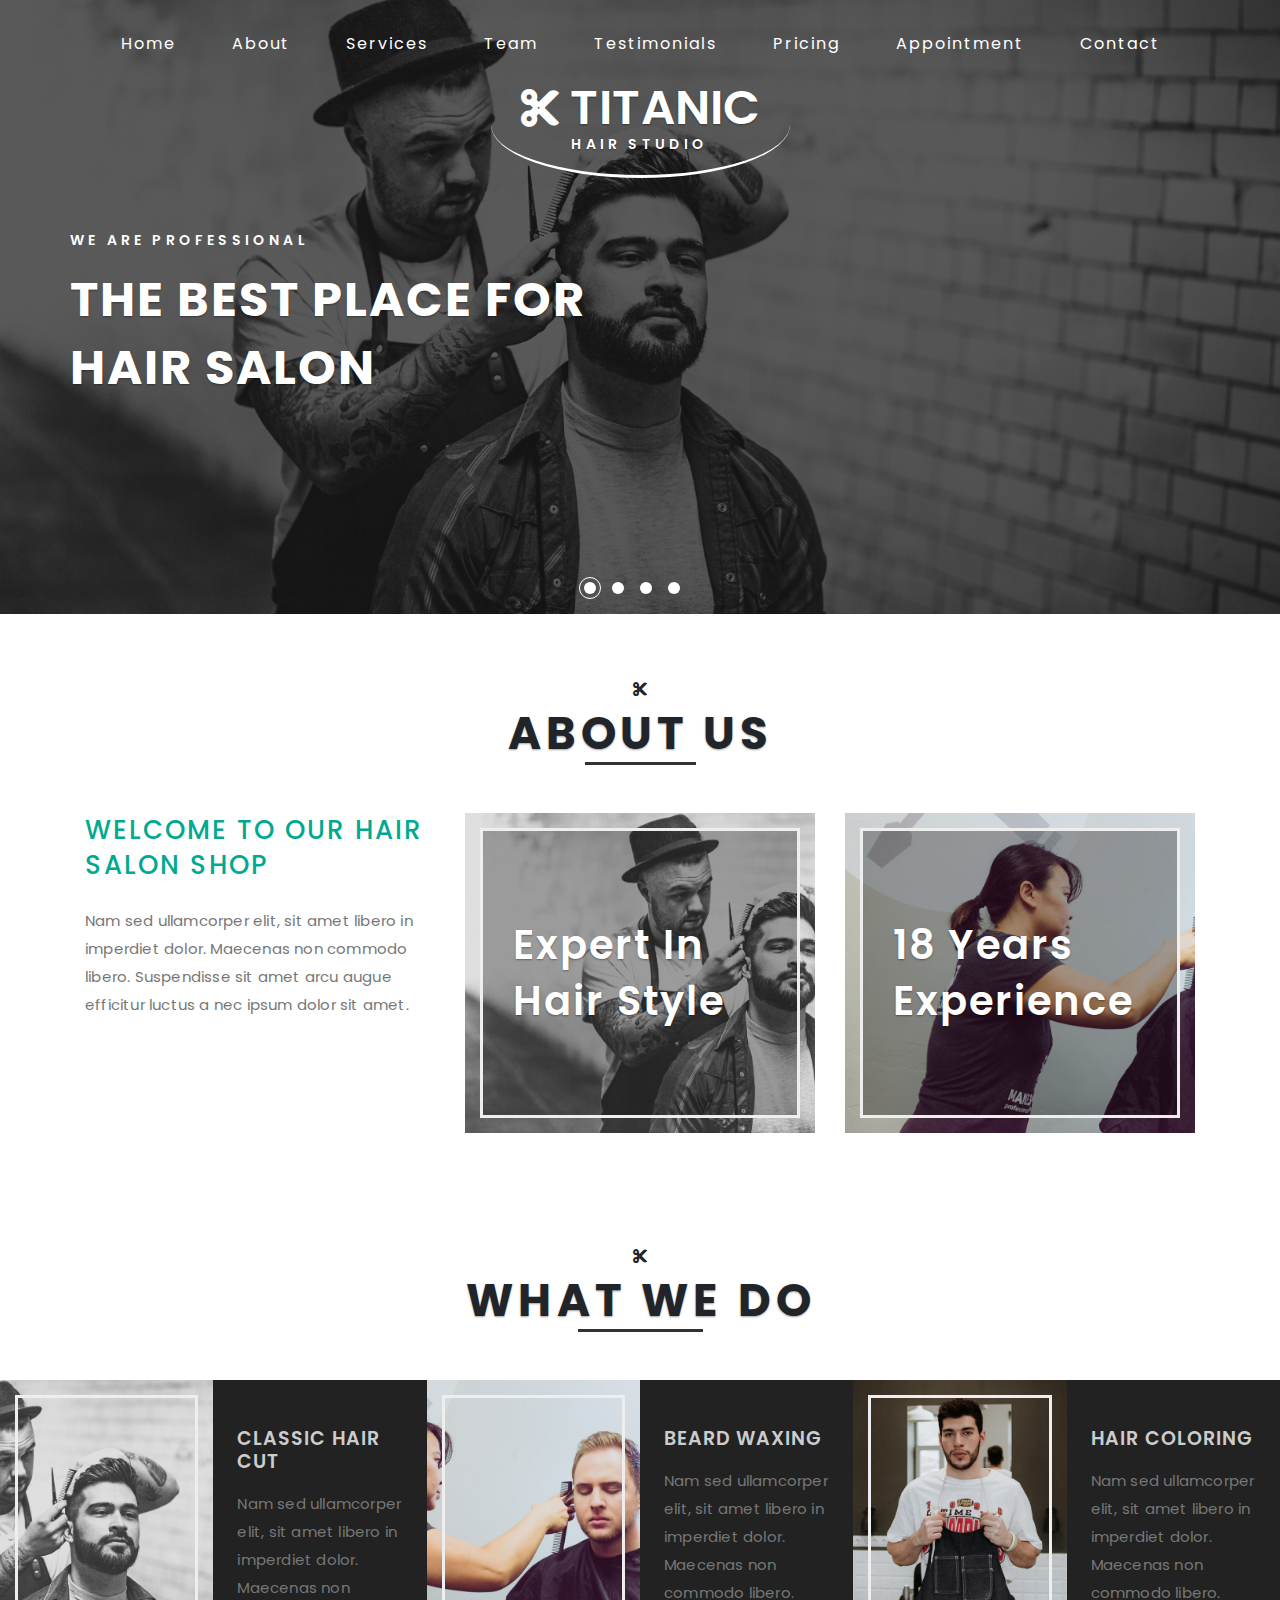
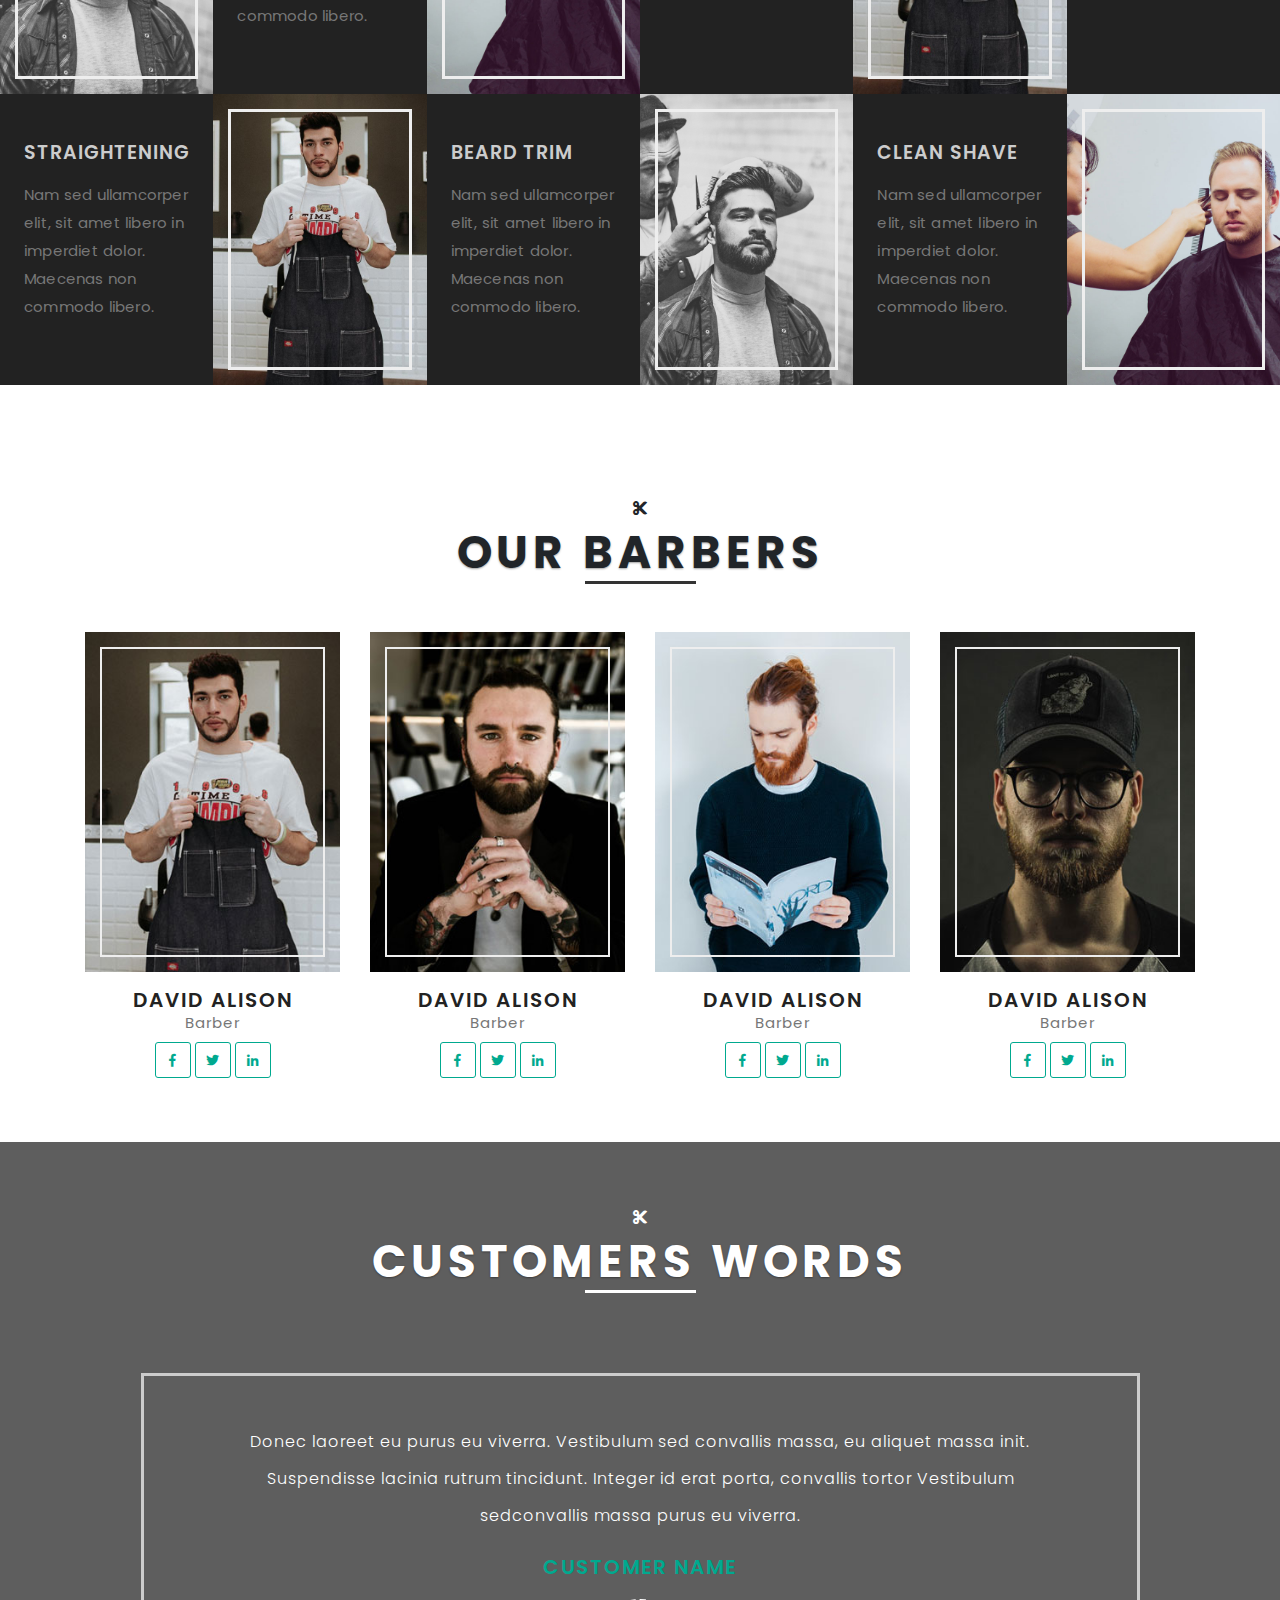
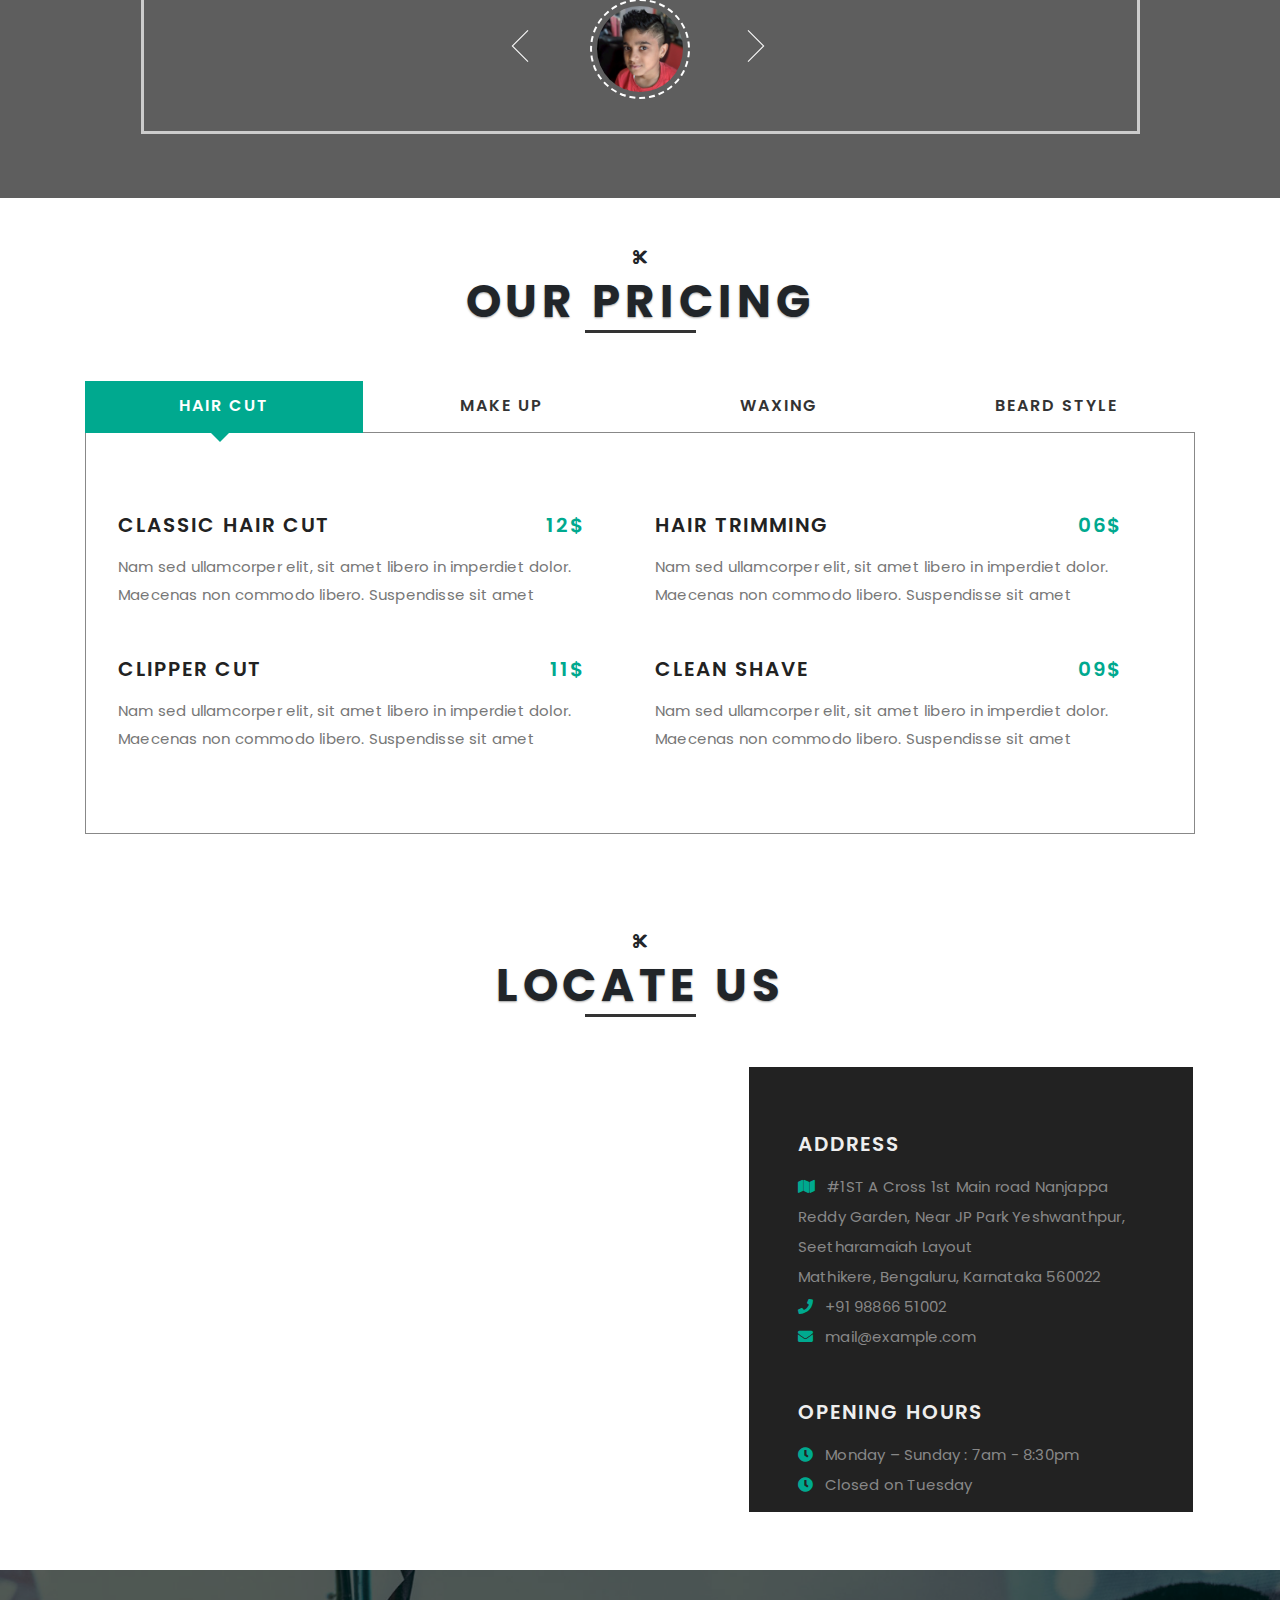
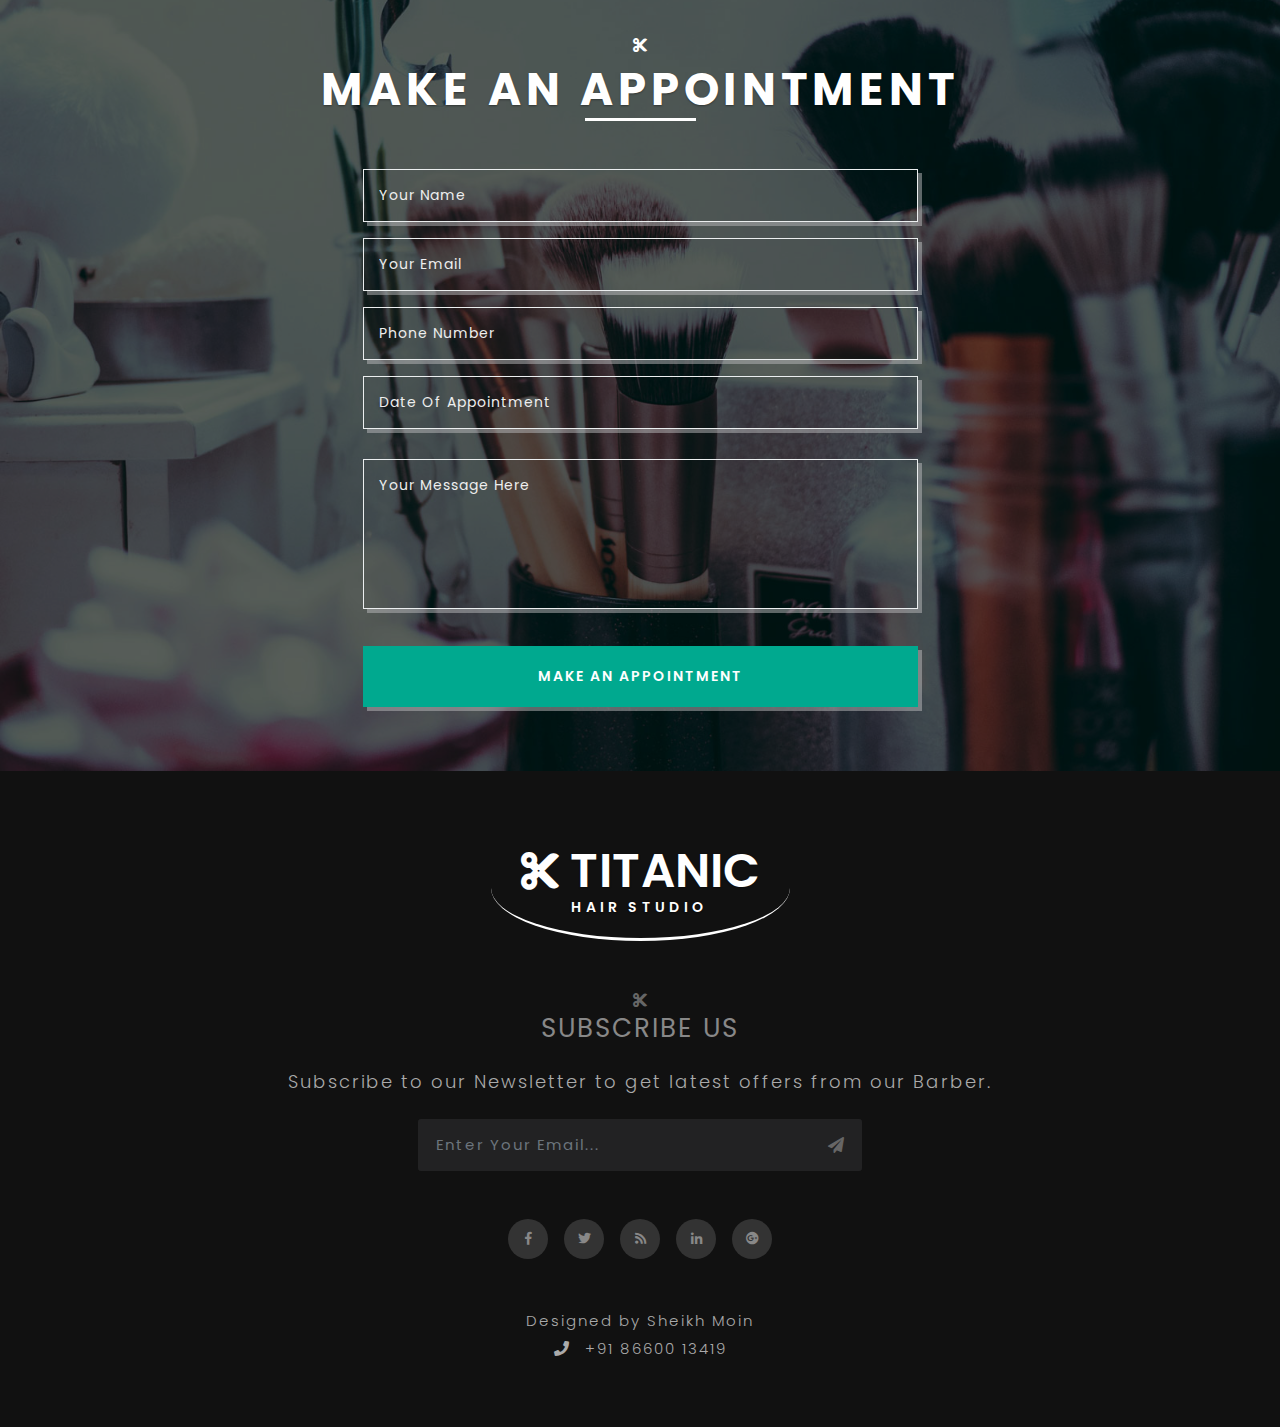
<file: index.html>
<!DOCTYPE html>
<html lang="en">
<head>
<title>Barber Beauty Category Flat Bootstrap Responsive Website Template | Home</title>
	
	<!-- Meta tag Keywords -->
	<meta name="viewport" content="width=device-width, initial-scale=1">
	<meta charset="utf-8">
	<meta name="keywords" content="Barber Responsive web template, Bootstrap Web Templates, Flat Web Templates, Android Compatible web template, 
	Smartphone Compatible web template, free webdesigns for Nokia, Samsung, LG, SonyEricsson, Motorola web design" />
	<script type="application/x-javascript">
		addEventListener("load", function () {
			setTimeout(hideURLbar, 0);
		}, false);

		function hideURLbar() {
			window.scrollTo(0, 1);
		}
	</script>
	<!--// Meta tag Keywords -->
	
	<!-- Date picker css file --> 
	<link rel="stylesheet" href="css/jquery-ui.css" />
	<!-- //Date picker css file --> 
	
	<!-- responsive tabs --><!-- for pricing section -->
	<link href="css/easy-responsive-tabs.css" rel='stylesheet' type='text/css' />
	<!-- responsive tabs -->
	
	<!-- css files -->
	<link rel="stylesheet" href="css/bootstrap.css"> <!-- Bootstrap-Core-CSS -->
	<link rel="stylesheet" href="css/style.css" type="text/css" media="all" /> <!-- Style-CSS --> 
	<link rel="stylesheet" href="css/fontawesome-all.css"> <!-- Font-Awesome-Icons-CSS -->
	<!-- //css files -->
	
	<!-- web-fonts -->
	<link href="//fonts.googleapis.com/css?family=Poppins:100,100i,200,200i,300,300i,400,400i,500,500i,600,600i,700,700i,800,800i,900,900i&amp;subset=devanagari,latin-ext" rel="stylesheet">
	<!-- //web-fonts -->
	
</head>

<body>

<!--/header-->
<header>
	<div class="top-bar_sub container-fluid">
		<div class="top-forms text-left mt-3">
			<!--/nav-->
			<div class="header_top">
				<nav class="navbar navbar-expand-lg navbar-light bg-light">
					<button class="navbar-toggler navbar-toggler-right mx-auto" type="button" data-toggle="collapse" data-target="#navbarSupportedContent"
						aria-controls="navbarSupportedContent" aria-expanded="false" aria-label="Toggle navigation">
						<span class="navbar-toggler-icon"></span>
					</button>

					<div class="collapse navbar-collapse" id="navbarSupportedContent">
						<ul class="navbar-nav mx-auto">
							<li class="nav-item active">
								<a class="nav-link" href="index.html">Home
									<span class="sr-only">(current)</span>
								</a>
							</li>
							<li class="nav-item">
								<a class="nav-link scroll" href="#about">About</a>
							</li>
							<li class="nav-item">
								<a class="nav-link scroll" href="#services">Services</a>
							</li>
							<li class="nav-item">
								<a class="nav-link scroll" href="#team">Team</a>
							</li>
							<li class="nav-item">
								<a class="nav-link scroll" href="#testimonials">Testimonials</a>
							</li>
							<li class="nav-item">
								<a class="nav-link scroll" href="#pricing">Pricing</a>
							</li>
							<li class="nav-item">
								<a class="nav-link scroll" href="#appointment">Appointment</a>
							</li>
							<li class="nav-item">
								<a class="nav-link scroll" href="#contact">Contact</a>
							</li>

						</ul>
					</div>
					
				</nav>
			</div>
			<!--//nav-->
		</div>
		<div class="logo text-center">
			<a class="navbar-brand" href="index.html">
				<i class="fas fa-cut"></i> Titanic <span> Hair Studio</span></a> 
		</div>
	</div>
</header>

<!-- banner -->
<section class="banner" id="home">
	<div class="callbacks_container">
		<ul class="rslides" id="slider3">
			<li>
				<div class="slider-info bg1">
					<div class="bs-slider-overlay">
					<div class="banner-text container">
						<h5 class="tag text-left mb-3 text-uppercase">We are professional </h5>
						<h1 class="movetxt text-left banner-title text-uppercase">The Best Place For </h1>
						<h2 class="movetxt text-left mb-3 banner-title text-uppercase">Hair Salon </h2>							
						
					
					</div>
					</div>
				</div>
			</li>
			<li>
				<div class="slider-info bg2">
					<div class="bs-slider-overlay">
					<div class="banner-text container">
						<h5 class="tag text-left mb-3 text-uppercase">We are unique</h5>
						<h4 class="movetxt text-left banner-title text-uppercase">Your Hair Beauty </h4>
						<h4 class="movetxt text-left mb-3 banner-title text-uppercase">Our Duty </h4>
						
					</div>
					</div>
				</div>
			</li>
			<li>
				<div class="slider-info bg3">
					<div class="bs-slider-overlay">
					<div class="banner-text container">
						<h5 class="tag text-left mb-3 text-uppercase">We make your hair</h5>
						<h4 class="movetxt text-left banner-title text-uppercase">We Make Your Hair </h4>
						<h4 class="movetxt text-left mb-3 banner-title text-uppercase">Look Perfect </h4>
						
						
					</div>
					</div>
				</div>
			</li>
			<li>
				<div class="slider-info bg4">
					<div class="bs-slider-overlay">
					<div class="banner-text container">
						<h5 class="tag text-left mb-3 text-uppercase">We make stylish hair</h5>
						<h4 class="movetxt text-left banner-title text-uppercase">Rea Man's to go </h4>
						<h4 class="movetxt text-left mb-3 banner-title text-uppercase">Real Beards </h4>
						
					</div>
					</div>
				</div>
			</li>
		</ul>
	</div>
</section>
<!-- //banner -->

<!-- About -->
<section class="about py-5" id="about">
	<div class="container py-lg-3 py-2">
		<div class="heading text-center">
			<i class="fas fa-cut"></i>
			<h3 class="heading mb-sm-5 mb-3 text-uppercase">About us</h3>
		</div>
		<div class="row about-grids">
			<div class="col-lg-4 about-grid1 mb-lg-0 mb-5">
				<h3 class="text-uppercase">Welcome to our Hair Salon shop</h3>
				<p class="my-lg-4 my-3">Nam sed ullamcorper elit, sit amet libero in imperdiet dolor. Maecenas non commodo libero. Suspendisse sit amet arcu augue efficitur luctus a nec ipsum dolor sit amet.</p>
				
			</div>
			<div class="col-lg-4 col-md-6">
				<div class="about-grid2 p-5">
					<h3>Expert in hair style</h3>
				</div>
			</div>
			<div class="col-lg-4 col-md-6">
				<div class="about-grid3 p-5">
					<h3>18 years experience</h3>
				</div>
			</div>
		</div>
	</div>
</section>
<!-- //About -->

<!-- services -->
<section class="services py-5" id="services">
	<div class="container-fluid">
		<div class="heading text-center">
			<i class="fas fa-cut"></i>
			<h3 class="heading mb-sm-5 mb-3 text-uppercase">What We Do</h3>
		</div>
		<div class="row service-grids">
			<div class="col-lg-2 col-sm-6 col-12 serviceimage1">
				
			</div>
			<div class="col-lg-2 col-sm-6 col-12 py-5 px-4 servicetext">
				<h4>Classic Hair cut</h4>
				<p class="my-3">Nam sed ullamcorper elit, sit amet libero in imperdiet dolor. Maecenas non commodo libero.</p>
				
			</div>
			<div class="col-lg-2 col-sm-6 col-12 serviceimage2">
				
			</div>
			<div class="col-lg-2 col-sm-6 col-12 py-5 px-4 servicetext">
				<h4>Beard Waxing</h4>
				<p class="my-3">Nam sed ullamcorper elit, sit amet libero in imperdiet dolor. Maecenas non commodo libero.</p>
				
			</div>
			<div class="col-lg-2 col-sm-6 col-12 serviceimage3">
				
			</div>
			<div class="col-lg-2 col-sm-6 col-12 py-5 px-4 servicetext">
				<h4>Hair Coloring</h4>
				<p class="my-3">Nam sed ullamcorper elit, sit amet libero in imperdiet dolor. Maecenas non commodo libero.</p>
				
			</div>
			<div class="col-lg-2 col-sm-6 col-12 py-5 px-4 servicetext">
				<h4>Straightening</h4>
				<p class="my-3">Nam sed ullamcorper elit, sit amet libero in imperdiet dolor. Maecenas non commodo libero.</p>
				
			</div>
			<div class="col-lg-2 col-sm-6 col-12 serviceimage3">
				
			</div>
			<div class="col-lg-2 col-sm-6 col-12 py-5 px-4 servicetext">
				<h4>Beard Trim</h4>
				<p class="my-3">Nam sed ullamcorper elit, sit amet libero in imperdiet dolor. Maecenas non commodo libero.</p>
			
			</div>
			<div class="col-lg-2 col-sm-6 col-12 serviceimage1">
				
			</div>
			<div class="col-lg-2 col-sm-6 col-12 py-5 px-4 servicetext">
				<h4>Clean Shave</h4>
				<p class="my-3">Nam sed ullamcorper elit, sit amet libero in imperdiet dolor. Maecenas non commodo libero.</p>
				
			</div>
			<div class="col-lg-2 col-sm-6 col-12 serviceimage2">
				
			</div>
		</div>
	</div>
</section>
<!-- //services -->

<!-- Team -->
<section class="barbers py-5" id="team">
	<div class="container py-lg-3 py-2">
		<div class="heading text-center">
			<i class="fas fa-cut"></i>
			<h3 class="heading mb-sm-5 mb-3 text-uppercase">Our Barbers</h3>
		</div>
		<div class="row barber-grids">
			<div class="col-lg-3 col-sm-6 mb-lg-0 mb-5 text-center">
				<div class="barber-grid1">
					<img src="images/barber1.jpg" class="img-fluid" alt=""/>
				</div>
				<h4 class="mt-3">David Alison</h4>
				<p>Barber</p>
				<div class="social mt-2">
					<ul class="d-flex justify-content-center">
						<li class="mr-1"><a href="#"><span class="fab fa-facebook-f"></span></a></li>
						<li class="mr-1"><a href="#"><span class="fab fa-twitter"></span></a></li>
						<li class=""><a href="#"><span class="fab fa-linkedin-in"></span></a></li>
					</ul>
				</div>
			</div>
			<div class="col-lg-3 col-sm-6 mb-lg-0 mb-5 text-center">
				<div class="barber-grid1">
					<img src="images/barber2.jpg" class="img-fluid" alt=""/>
				</div>
				<h4 class="mt-3">David Alison</h4>
				<p>Barber</p>
				<div class="social mt-2">
					<ul class="d-flex justify-content-center">
						<li class="mr-1"><a href="#"><span class="fab fa-facebook-f"></span></a></li>
						<li class="mr-1"><a href="#"><span class="fab fa-twitter"></span></a></li>
						<li class=""><a href="#"><span class="fab fa-linkedin-in"></span></a></li>
					</ul>
				</div>
			</div>
			<div class="col-lg-3 col-sm-6 mb-md-0 mb-5 text-center">
				<div class="barber-grid1">
					<img src="images/barber3.jpg" class="img-fluid" alt=""/>
				</div>
				<h4 class="mt-3">David Alison</h4>
				<p>Barber</p>
				<div class="social mt-2">
					<ul class="d-flex justify-content-center">
						<li class="mr-1"><a href="#"><span class="fab fa-facebook-f"></span></a></li>
						<li class="mr-1"><a href="#"><span class="fab fa-twitter"></span></a></li>
						<li class=""><a href="#"><span class="fab fa-linkedin-in"></span></a></li>
					</ul>
				</div>
			</div>
			<div class="col-lg-3 col-sm-6 text-center">
				<div class="barber-grid1">
					<img src="images/barber4.jpg" class="img-fluid" alt=""/>
				</div>
				<h4 class="mt-3">David Alison</h4>
				<p>Barber</p>
				<div class="social mt-2">
					<ul class="d-flex justify-content-center">
						<li class="mr-1"><a href="#"><span class="fab fa-facebook-f"></span></a></li>
						<li class="mr-1"><a href="#"><span class="fab fa-twitter"></span></a></li>
						<li class=""><a href="#"><span class="fab fa-linkedin-in"></span></a></li>
					</ul>
				</div>
			</div>
		</div>
	</div>
</section>
<!-- //Team -->

<!-- testimonials -->
	<div class="testimonials" id="testimonials">
	   <div class="appoint_info py-5">
		<div class="container py-lg-3">
		<div class="heading text-center">
			<i class="fas fa-cut"></i>
			<h3 class="heading mb-sm-5 mb-3 text-uppercase">Customers Words</h3>
		</div>
			<ul id="flexiselDemo1">			
				<li>
					<div class="testimonials_grid_main">
						<div class="testimonials_grid">
							<p>Donec laoreet eu purus eu viverra. Vestibulum sed convallis massa,
								eu aliquet massa init. Suspendisse lacinia rutrum tincidunt. Integer id erat porta, 
								convallis tortor Vestibulum sedconvallis massa purus eu viverra.</p>
							<h5>Customer name</h5>
							<div class="testimonials_grid_pos">
								<img src="images/t1.jpg" alt=" " class="img-responsive" />
							</div>
						</div>
					
					</div>
				</li>
				<li>
					<div class="testimonials_grid_main">
						<div class="testimonials_grid">
							<p>Lorem laoreet eu purus eu viverra. Vestibulum sed convallis massa,
								eu aliquet massa init. Suspendisse lacinia rutrum tincidunt. Integer id erat porta, 
								convallis tortor Vestibulum sedconvallis massa purus eu viverra.</p>
							<h5>Linda Carl</h5>
							<div class="testimonials_grid_pos">
								<img src="images/t2.jpg" alt=" " class="img-responsive" />
							</div>
						</div>
					
					</div>
				</li>
				<li>
					<div class="testimonials_grid_main">
						<div class="testimonials_grid">
							<p>Donec laoreet eu purus eu viverra. Vestibulum sed convallis massa,
								eu aliquet massa init. Suspendisse lacinia rutrum tincidunt. Integer id erat porta, 
								convallis tortor Vestibulum sedconvallis massa purus eu viverra.</p>
							<h5>moin</h5>
							<div class="testimonials_grid_pos">
								<img src="images/t3.jpg" alt=" " class="img-responsive" />
							</div>
						</div>
						
					</div>
				</li>
			</ul>
		</div>
	</div>
</div>
<!-- //testimonials -->

<!-- pricing -->
<section class="py-5" id="pricing">
	<div class="container">
		<div class="heading text-center">
			<i class="fas fa-cut"></i>
			<h3 class="heading mb-sm-5 mb-3 text-uppercase">Our Pricing</h3>
		</div>
		<!--/tabs-->
		<div class="responsive_tabs">
			<div id="horizontalTab">
				<ul class="resp-tabs-list">
					<li>Hair Cut</li>
					<li>Make Up</li>
					<li>Waxing</li>
					<li>Beard Style</li>
				</ul>
				<div class="resp-tabs-container">
					<!--/tab_one-->
					<div class="tab1">
						<div class="tab-info">
							<div class="row tab-grids">
								<div class="col-md-6">
									<h3>Classic Hair Cut <span class="price"> 12$</span></h3>
									<p class="mt-3">Nam sed ullamcorper elit, sit amet libero in imperdiet dolor. Maecenas non commodo libero. Suspendisse sit amet</p>
								</div>
								<div class="col-md-6 mt-md-0 mt-3">
									<h3>Hair Trimming <span class="price"> 06$</span></h3>
									<p class="mt-3">Nam sed ullamcorper elit, sit amet libero in imperdiet dolor. Maecenas non commodo libero. Suspendisse sit amet</p>
								</div>
								<div class="col-md-6 mt-md-5 mt-3">
									<h3>Clipper Cut <span class="price"> 11$</span></h3>
									<p class="mt-3">Nam sed ullamcorper elit, sit amet libero in imperdiet dolor. Maecenas non commodo libero. Suspendisse sit amet</p>
								</div>
								<div class="col-md-6 mt-md-5 mt-3">
									<h3>Clean Shave <span class="price"> 09$</span></h3>
									<p class="mt-3">Nam sed ullamcorper elit, sit amet libero in imperdiet dolor. Maecenas non commodo libero. Suspendisse sit amet</p>
								</div>
							</div>
						</div>
					</div>
					<!--//tab_one-->
					<!--/tab_two-->
					<div class="tab2">

						<div class="tab-info">
							<div class="row tab-grids">
								<div class="col-md-6">
									<h3>Facial & clean-ups<span class="price"> 25$</span></h3>
									<p class="mt-3">Nam sed ullamcorper elit, sit amet libero in imperdiet dolor. Maecenas non commodo libero. Suspendisse sit amet</p>
								</div>
								<div class="col-md-6 mt-md-0 mt-3">
									<h3>Hair Straightening <span class="price"> 21$</span></h3>
									<p class="mt-3">Nam sed ullamcorper elit, sit amet libero in imperdiet dolor. Maecenas non commodo libero. Suspendisse sit amet</p>
								</div>
								<div class="col-md-6 mt-md-5 mt-3">
									<h3>Facial Make up <span class="price"> 18$</span></h3>
									<p class="mt-3">Nam sed ullamcorper elit, sit amet libero in imperdiet dolor. Maecenas non commodo libero. Suspendisse sit amet</p>
								</div>
								<div class="col-md-6 mt-md-5 mt-3">
									<h3>Hair Grooming <span class="price"> 09$</span></h3>
									<p class="mt-3">Nam sed ullamcorper elit, sit amet libero in imperdiet dolor. Maecenas non commodo libero. Suspendisse sit amet</p>
								</div>
							</div>
						</div>
					</div>
					<!--//tab_two-->
					<!--/tab_three-->
					<div class="tab3">

						<div class="tab-info">
							<div class="row tab-grids">
								<div class="col-md-6">
									<h3>Manicure<span class="price">17$</span></h3>
									<p class="mt-3">Nam sed ullamcorper elit, sit amet libero in imperdiet dolor. Maecenas non commodo libero. Suspendisse sit amet</p>
								</div>
								<div class="col-md-6 mt-md-0 mt-3">
									<h3>Body Polish <span class="price"> 22$</span></h3>
									<p class="mt-3">Nam sed ullamcorper elit, sit amet libero in imperdiet dolor. Maecenas non commodo libero. Suspendisse sit amet</p>
								</div>
								<div class="col-md-6 mt-md-5 mt-3">
									<h3>Threading<span class="price"> 29$</span></h3>
									<p class="mt-3">Nam sed ullamcorper elit, sit amet libero in imperdiet dolor. Maecenas non commodo libero. Suspendisse sit amet</p>
								</div>
								<div class="col-md-6 mt-md-5 mt-3">
									<h3>Seasoul Body Spa <span class="price"> 32$</span></h3>
									<p class="mt-3">Nam sed ullamcorper elit, sit amet libero in imperdiet dolor. Maecenas non commodo libero. Suspendisse sit amet</p>
								</div>
							</div>
						</div>
					</div>
					<!--//tab_three-->
					<!--/tab_four-->
					<div class="tab4">

						<div class="tab-info">
							<div class="row tab-grids">
								<div class="col-md-6">
									<h3>Beard Trimming<span class="price"> 21$</span></h3>
									<p class="mt-3">Nam sed ullamcorper elit, sit amet libero in imperdiet dolor. Maecenas non commodo libero. Suspendisse sit amet</p>
								</div>
								<div class="col-md-6 mt-md-0 mt-3">
									<h3>Beard Grooming <span class="price"> 15$</span></h3>
									<p class="mt-3">Nam sed ullamcorper elit, sit amet libero in imperdiet dolor. Maecenas non commodo libero. Suspendisse sit amet</p>
								</div>
								<div class="col-md-6 mt-md-5 mt-3">
									<h3>Razor Shave<span class="price"> 11$</span></h3>
									<p class="mt-3">Nam sed ullamcorper elit, sit amet libero in imperdiet dolor. Maecenas non commodo libero. Suspendisse sit amet</p>
								</div>
								<div class="col-md-6 mt-md-5 mt-3">
									<h3> Beard Softening <span class="price"> 25$</span></h3>
									<p class="mt-3">Nam sed ullamcorper elit, sit amet libero in imperdiet dolor. Maecenas non commodo libero. Suspendisse sit amet</p>
								</div>
							</div>
						</div>
					</div>
					<!--//tab_four-->
					<div class="clearfix"> </div>
				</div>
			</div>
		</div>
		<!--//tabs-->
		<div class="clearfix"> </div>
	</div>
</section>
<!-- //pricing -->

<!-- contact map and address -->
<section class="contact py-5" id="contact">
	<div class="container">
		<div class="heading text-center">
			<i class="fas fa-cut"></i>
			<h3 class="heading mb-sm-5 mb-3 text-uppercase">Locate Us</h3>
		</div>
		<div class="contact-main-grid">
			<div class="contact-map">
				<iframe src="https://www.google.com/maps/embed?pb=!1m18!1m12!1m3!1d2670.323294079073!2d77.55371190614552!3d13.031554643040874!2m3!1f0!2f0!3f0!3m2!1i1024!2i768!4f13.1!3m3!1m2!1s0x3bae3d67089d8e67%3A0xbbf4a667fe46b0ba!2sTitanic+Hair+Studio!5e0!3m2!1sen!2sin!4v1556473146235!5m2!1sen!2sin" width="400" height="300" frameborder="0" style="border:0" allowfullscreen></iframe>
			</div>
			<div class="contact-info">
				<div class="mb-5">
					<h4 class="mb-3">Address</h4>
					<p><span class="fas fa-map mr-2"></span> #1ST A Cross 1st Main road Nanjappa Reddy Garden, Near JP Park Yeshwanthpur, Seetharamaiah Layout </p>
					<p>Mathikere, Bengaluru, Karnataka 560022 </p>
					<p><span class="fas fa-phone mr-2"></span> +91 98866 51002</p>
					<p><span class="fas fa-envelope mr-2"></span> <a href="mailto:name@example.com"> mail@example.com</a> </p>
				</div>
				<div class="">
					<h4 class="mb-3">Opening Hours</h4>
					<p><span class="fas fa-clock mr-2"></span> Monday – Sunday : 7am - 8:30pm</p>
					<p><span class="fas fa-clock mr-2"></span> Closed on Tuesday </p>
				</div>
			</div>
		</div>
	</div>
</section>
<!-- contact map and address -->

<!-- Appointment -->
<section class="appointment" id="appointment">
	<div class="appoint_info py-5">
		<div class="container py-lg-3">
			<div class="heading text-center">
				<i class="fas fa-cut"></i>
				<h3 class="heading mb-sm-5 mb-3 text-uppercase">Make an Appointment</h3>
			</div>
			<div class="contact_grid_right">
				<form action="#" method="post">
					<div class="contact_left_grid">
						<div class="form-group">
							<input class="form-control" type="text" name="Name" placeholder="Your Name" required="">
						</div>
						<div class="form-group">
							<input class="form-control" type="email" name="Email" placeholder="Your Email" required="">
						</div>
						<div class="form-group">
							<input class="form-control" type="text" name="phone" placeholder="Phone Number" required="">
						</div>
						<div class="form-group">
							<input id="datepicker" name="Text" type="text" placeholder="Date Of Appointment" value="" onfocus="this.value = '';" onblur="if (this.value == '') {this.value = 'mm/dd/yyyy';}" required="">
						</div>
						<div class="form-group">
							<textarea id="textarea" placeholder="Your Message Here"></textarea>
						</div>
						<input class="form-control" type="submit" value="Make An Appointment">
					</div>
				</form>
			</div>
		</div>
	</div>
</section>
<!-- //Appointment -->

<!-- footer section -->
<section class="newsletter text-center py-5">
	<div class="container py-lg-3">
		<div class="logo mb-5 text-center">
			<a class="navbar-brand" href="index.html">
				<i class="fas fa-cut"></i> Titanic <span> Hair Studio </span></a> 
		</div>
		<div class="subscribe_inner">
			<i class="fas fa-cut"></i>
			<h4 class="mb-4">Subscribe Us</h4>
			<p class="mb-4">Subscribe to our Newsletter to get latest offers from our Barber. </p>
			<form action="#" method="post" class="subscribe_form">
				<input class="form-control" type="email" placeholder="Enter Your Email..." required="">
				<button type="submit" class="btn1 btn-primary submit"><i class="fas fa-paper-plane" aria-hidden="true"></i></button>
			</form>
			<div class="social mt-5">
				<ul class="d-flex mt-4 justify-content-center">
					<li class="mx-2"><a href="#"><span class="fab fa-facebook-f"></span></a></li>
					<li class="mx-2"><a href="#"><span class="fab fa-twitter"></span></a></li>
					<li class="mx-2"><a href="#"><span class="fas fa-rss"></span></a></li>
					<li class="mx-2"><a href="#"><span class="fab fa-linkedin-in"></span></a></li>
					<li class="mx-2"><a href="#"><span class="fab fa-google-plus"></span></a></li>
				</ul>
			</div>
		</div>
		<div class="copyright mt-5">
			<p href="https://www.instagram.com/_sheikh_moin_">Designed by Sheikh Moin </p>
            <p><span class="fas fa-phone mr-2"></span> +91 86600 13419</p>
            
		</div>
	</div>
</section>
<!-- //footer section -->

<!-- js-scripts -->		

	<!-- js -->
	<script type="text/javascript" src="js/jquery-2.2.3.min.js"></script>
	<script type="text/javascript" src="js/bootstrap.js"></script> <!-- Necessary-JavaScript-File-For-Bootstrap --> 
	<!-- //js -->
	
	<!-- script for responsive tabs -->
	<script src="js/easy-responsive-tabs.js"></script>
	<script>
		$(document).ready(function () {
			$('#horizontalTab').easyResponsiveTabs({
				type: 'default', //Types: default, vertical, accordion           
				width: 'auto', //auto or any width like 600px
				fit: true, // 100% fit in a container
				closed: 'accordion', // Start closed if in accordion view
				activate: function (event) { // Callback function if tab is switched
					var $tab = $(this);
					var $info = $('#tabInfo');
					var $name = $('span', $info);
					$name.text($tab.text());
					$info.show();
				}
			});
			$('#verticalTab').easyResponsiveTabs({
				type: 'vertical',
				width: 'auto',
				fit: true
			});
		});
	</script>
	<!--// script for responsive tabs -->
	
	<!-- Flexisel-js for-testimonials -->
	<script type="text/javascript">
		$(window).load(function() {
			$("#flexiselDemo1").flexisel({
				visibleItems:1,
				animationSpeed: 1000,
				autoPlay: false,
				autoPlaySpeed: 3000,    		
				pauseOnHover: true,
				enableResponsiveBreakpoints: true,
				responsiveBreakpoints: { 
					portrait: { 
						changePoint:480,
						visibleItems: 1
					}, 
					landscape: { 
						changePoint:640,
						visibleItems:1
					},
					tablet: { 
						changePoint:768,
						visibleItems: 1
					}
				}
			});
			
		});
	</script>
	<script type="text/javascript" src="js/jquery.flexisel.js"></script>
	<!-- Flexisel-js for-testimonials -->
	
	<!-- Calendar js for date picker-->
	<script src="js/jquery-ui.js"></script>
	<script>
		$(function () {
			$("#datepicker,#datepicker1,#datepicker2,#datepicker3").datepicker();
		});
	</script>
	<!-- //Calendar -->

	<!-- Banner Responsiveslides -->
	<script src="js/responsiveslides.min.js"></script>
	<script>
		// You can also use "$(window).load(function() {"
		$(function () {
			// Slideshow 4
			$("#slider3").responsiveSlides({
				auto: true,
				pager: true,
				nav: false,
				speed: 500,
				namespace: "callbacks",
				before: function () {
					$('.events').append("<li>before event fired.</li>");
				},
				after: function () {
					$('.events').append("<li>after event fired.</li>");
				}
			});

		});
	</script>
	<!-- // Banner Responsiveslides -->

	<!-- start-smoth-scrolling -->
	<script src="js/SmoothScroll.min.js"></script>
	<script type="text/javascript" src="js/move-top.js"></script>
	<script type="text/javascript" src="js/easing.js"></script>
	<script type="text/javascript">
		jQuery(document).ready(function($) {
			$(".scroll").click(function(event){		
				event.preventDefault();
				$('html,body').animate({scrollTop:$(this.hash).offset().top},1000);
			});
		});
	</script>
	<!-- here stars scrolling icon -->
	<script type="text/javascript">
		$(document).ready(function() {
			/*
				var defaults = {
				containerID: 'toTop', // fading element id
				containerHoverID: 'toTopHover', // fading element hover id
				scrollSpeed: 1200,
				easingType: 'linear' 
				};
			*/
								
			$().UItoTop({ easingType: 'easeOutQuart' });
								
			});
	</script>
	<!-- //here ends scrolling icon -->
	<!-- start-smoth-scrolling -->
	
<!-- //js-scripts -->

</body>
</html>
</file>
<file: css/easy-responsive-tabs.css>
body {
  margin: 0px;
  padding: 0px;
}

ul.resp-tabs-list,
p {
  margin: 0px;
  padding: 0px;
}

.resp-tabs-list li {
  display: inline-block;
  padding: 13px 20px;
  margin: 0;
  list-style: none;
  cursor: pointer;
  float: left;
  color: #333;
  width: 25%;
  text-align: center;
  font-size: 16px;
  text-transform: uppercase;
  font-weight: 600;
  letter-spacing: 2px;
}

.resp-tabs-container {
  padding: 4em 3em;
  clear: left;
  border: 1px solid #888;
}

ul.resp-tabs-list li i {
  display: block;
  font-size: 2em;
  color: #000;
  margin-bottom: 0.3em;
}

h2.resp-accordion {
  cursor: pointer;
  padding: 5px;
  display: none;
}

.resp-tab-content {
  display: none;
}

.resp-tab-active {
  border-bottom: 2px solid #00a98f;
  margin-bottom: -1px !important;
  position: relative;
  background: #00a98f;
  color: #fff !important;
}

.resp-tab-active:before {
  content: '';
  position: absolute;
  width: 0;
  height: 0;
  border-top: 10px solid #00a98f;
  border-left: 10px solid rgba(69, 42, 21, 0);
  border-right: 10px solid rgba(199, 57, 57, 0);
  left: 45%;
  top: 102%;
  transition: 0.5s all;
  -webkit-transition: 0.5s all;
  -o-transition: 0.5s all;
  -moz-transition: 0.5s all;
  -ms-transition: 0.5s all;
}

.resp-tab-active {
  background-color: #00a98f;
  color: #fff;
}

.resp-content-active,
.resp-accordion-active {
  display: block;
}

h2.resp-accordion {
  font-size: 17px;
  border: 1px solid #c1c1c1;
  border-top: 0px solid #c1c1c1;
  margin: 0px;
  padding: 16px 15px;
  letter-spacing: 1px;
}

h2.resp-tab-active {
  border-bottom: 0px solid #fff !important;
  margin-bottom: 0px !important;
  padding: 10px 15px !important;
}

h2.resp-tab-title:last-child {
  border-bottom: 12px solid #c1c1c1 !important;
  background: blue;
}

/*-----------Vertical tabs-----------*/

.resp-vtabs ul.resp-tabs-list {
  float: left;
  width: 30%;
}

.resp-vtabs .resp-tabs-list li {
  display: block;
  padding: 15px 15px !important;
  margin: 0;
  cursor: pointer;
  float: none;
}

.resp-vtabs .resp-tabs-container {
  padding: 0px;
  background-color: #fff;
  border: 1px solid #c1c1c1;
  float: left;
  width: 68%;
  border-radius: 4px;
  clear: none;
}

.resp-vtabs .resp-tab-content {
  border: none;
}

.resp-vtabs li.resp-tab-active {
  border: 1px solid #c1c1c1;
  border-right: none;
  background-color: #fff;
  position: relative;
  z-index: 1;
  margin-right: -1px !important;
  padding: 14px 15px 15px 14px !important;
}

.resp-arrow {
  width: 0;
  height: 0;
  float: right;
  margin-top: 3px;
  border-left: 6px solid transparent;
  border-right: 6px solid transparent;
  border-top: 12px solid #1c2020;
}

h2.resp-tab-active span.resp-arrow {
  border: none;
  border-left: 6px solid transparent;
  border-right: 6px solid transparent;
  border-bottom: 12px solid #ffffff;
}

/*-----------Accordion styles-----------*/

h2.resp-tab-active {
  background: #ffffff !important;
}

.resp-easy-accordion h2.resp-accordion {
  display: block;
}

.resp-easy-accordion .resp-tab-content {
  border: 1px solid #c1c1c1;
}

.resp-easy-accordion .resp-tab-content:last-child {
  border-bottom: 1px solid #c1c1c1 !important;
}

.resp-jfit {
  width: 100%;
  margin: 0px;
}

.resp-tab-content-active {
  display: block;
}

h2.resp-accordion:first-child {
  border-top: 1px solid #c1c1c1 !important;
}

/*Here your can change the breakpoint to set the accordion, when screen resolution changed*/

@media(max-width:1366px) {
  .resp-tabs-container {
    padding: 5em 2em;
  }
}

@media(max-width:1080px) {
  .resp-tabs-list li {
    font-size: 14px;
  }
  .resp-tabs-container {
    padding: 4em 3em;
  }
}

@media(max-width:991px) {
  .resp-tabs-list li {
    display: inline-block;
    width: 25%;
    font-size: 1em;
  }
  .resp-tabs-list li {
    font-size: 14px;
  }
  .resp-tabs-container {
    padding: 0em 1em;
    border: none;
  }
}

@media only screen and (max-width: 768px) {
  ul.resp-tabs-list {
    display: none;
  }
  h2.resp-accordion {
    display: block;
  }
  .resp-vtabs .resp-tab-content {
    border: 1px solid #C1C1C1;
  }
  .resp-vtabs .resp-tabs-container {
    border: none;
    float: none;
    width: 100%;
    min-height: initial;
    clear: none;
  }
  .resp-accordion-closed {
    display: none !important;
  }
  .resp-vtabs .resp-tab-content:last-child {
    border-bottom: 1px solid #c1c1c1 !important;
  }
  h2.resp-tab-active {
    background-color: #009688 !important;
  }
  .resp-tabs-list li {
    font-size: 13px;
  }
  .tabs-grids {
    width: 90%;
  }
  h2.resp-accordion {
    display: block;
  }
  .resp-arrow {
    border-top: 12px solid #526673;
  }
  .resp-tab-active:before {
    content: '';
    position: absolute;
    width: 0;
    height: 0;
    border-top: 10px solid #009688;
    border-left: 10px solid rgba(69, 42, 21, 0);
    border-right: 10px solid rgba(199, 57, 57, 0);
    left: 45%;
    top: 99%;
  }
}

@media only screen and (max-width: 568px) {

  h2.resp-tab-active span.resp-arrow {
    border-bottom: 9px solid #fff;
  }
}

@media only screen and (max-width: 384px) {
  .resp-arrow {
    margin-top: 7px;
    border-top: 8px solid #1c2020;
    border-left: 5px solid transparent;
    border-right: 5px solid transparent;
  }
  h2.resp-tab-active span.resp-arrow {
    border-bottom: 8px solid #fff;
    border-left: 5px solid transparent;
    border-right: 5px solid transparent;
  }
}
</file>
<file: css/style.css>
body{
	padding:0;
	margin:0;
	background:#fff;
	position:relative;
	font-family: 'Poppins', sans-serif;
}
body a{
    transition:0.5s all;
	-webkit-transition:0.5s all;
	-moz-transition:0.5s all;
	-o-transition:0.5s all;
	-ms-transition:0.5s all;
}
a:hover{
	text-decoration:none;
}
input[type="button"],input[type="submit"],.contact-form input[type="submit"]{
	transition:0.5s all;
	-webkit-transition:0.5s all;
	-moz-transition:0.5s all;
	-o-transition:0.5s all;
	-ms-transition:0.5s all;
}
h1,h2,h3,h4,h5,h6{
	margin:0;	
}	
p{
	margin:0;
}
ul{
	margin:0;
	padding:0;
}
label{
	margin:0;
}
img{
	width:100%;
}

/*-- header --*/
.top-bar_sub {
    position: absolute;
    z-index: 9;
}
a.navbar-brand {
	font-size: 3em;
	text-shadow: 0 1px 2px rgba(0, 0, 0, 0.37);
	color: #fff;
	font-weight: 600;
	text-transform: uppercase;
     border-bottom: 3px solid #fff;
    border-radius: 50%;
    padding: 0px 30px 20px 30px;
	margin: 0;
}
a.navbar-brand  span {
    display: block;
    font-weight: 600;
    color: #fff;
    font-size: 14px;
    line-height: normal;
    text-transform: uppercase;
	letter-spacing: 4.2px;
    margin-top: -10px;

}
li.nav-item {
    padding: 0 20px;
}
.logo i {
	color: #fff;
	text-shadow: none;
    font-size: .9em;
}
.bg-light {
    background-color: transparent !important;
}
.navbar-light .navbar-nav .nav-link {
    color: #fff;
    letter-spacing: 2px;
    font-size: 16px;
}
.navbar-light .navbar-nav .show > .nav-link, .navbar-light .navbar-nav .active > .nav-link, .navbar-light .navbar-nav .nav-link.show, .navbar-light .navbar-nav .nav-link.active {
    color: #fff;
}
.navbar-light .navbar-nav .nav-link:hover, .navbar-light .navbar-nav .nav-link:focus {
    color: #fff;
    text-decoration: line-through;
}
/*-- //header --*/

/*-- banner --*/
.bg1 {
    background: url(../images/banner1.jpg)no-repeat center;
    -webkit-background-size: cover;
    -moz-background-size: cover;
    -o-background-size: cover;
    -ms-background-size: cover;
    background-size: cover;
    height: 48vw;
}

.bg2 {
    background: url(../images/banner2.jpg)no-repeat center;
    -webkit-background-size: cover;
    -moz-background-size: cover;
    -o-background-size: cover;
    -ms-background-size: cover;
    background-size: cover;
    height: 48vw;
}

.bg3 {
    background: url(../images/banner5.jpg)no-repeat center;
    -webkit-background-size: cover;
    -moz-background-size: cover;
    -o-background-size: cover;
    -ms-background-size: cover;
    background-size: cover;
    height: 48vw;
}
.bg4 {
    background: url(../images/banner4.jpg)no-repeat center;
    -webkit-background-size: cover;
    -moz-background-size: cover;
    -o-background-size: cover;
    -ms-background-size: cover;
    background-size: cover;
    height: 48vw;
}

.banner-text {
    padding: 18vw 0 0;
}

/*-- text Slider --*/

#slider {
    box-shadow: none;
    -moz-box-shadow: none;
    -webkit-box-shadow: none;
    margin: 0 auto;
}

.rslides_tabs {
    list-style: none;
    padding: 0;
    background: rgba(0, 0, 0, .25);
    box-shadow: 0 0 1px rgba(255, 255, 255, .3), inset 0 0 5px rgba(0, 0, 0, 1.0);
    -moz-box-shadow: 0 0 1px rgba(255, 255, 255, .3), inset 0 0 5px rgba(0, 0, 0, 1.0);
    -webkit-box-shadow: 0 0 1px rgba(255, 255, 255, .3), inset 0 0 5px rgba(0, 0, 0, 1.0);
    font-size: 18px;
    list-style: none;
    margin: 0 auto 50px;
    max-width: 540px;
    padding: 10px 0;
    text-align: center;
    width: 100%;
}

.rslides_tabs li {
    display: inline;
    float: none;
    margin-right: 1px;
}

.rslides_tabs a {
    width: auto;
    line-height: 20px;
    padding: 9px 20px;
    height: auto;
    background: transparent;
    display: inline;
}

.rslides_tabs li:first-child {
    margin-left: 0;
}

.rslides_tabs .rslides_here a {
    background: rgba(255, 255, 255, .1);
    color: #fff;
    font-weight: bold;
}

.events {
    list-style: none;
}

.callbacks_container {
    position: relative;
}

.callbacks li {
    position: absolute;
    width: 100%;
    left: 0;
    top: 0;
}

.callbacks_tabs li {
    display: block;
    margin: 0.5em 0;
}

.callbacks_tabs a {
    height: 12px;
    width: 12px;
    display: inline-block;
    background: #fff;
    -webkit-border-radius: 50%;
    border-radius: 50%;
    -moz-border-radius: 50%;
    -ms-border-radius: 50%;
    -o-border-radius: 50%;
    position: relative;
    font-size: 0;
}

.callbacks_tabs a:after {
    content: "";
    position: absolute;
    width: 22px;
    height: 22px;
    border: 1px solid white;
    -webkit-border-radius: 50%;
    border-radius: 50%;
    -moz-border-radius: 50%;
    -ms-border-radius: 50%;
    -o-border-radius: 50%;
    top: -5px;
    left: -5px;
    -webkit-transform: scale(0);
    -moz-transform: scale(0);
    -o-transform: scale(0);
    transform: scale(0);
    -ms-transform: scale(0);
    -webkit-transition: .5s all;
    -moz-transition: .5s all;
    transition: .5s all;
}

.callbacks_here a:after {
    border-color: #fff;
    -webkit-transform: scale(1);
    -moz-transform: scale(1);
    -o-transform: scale(1);
    transform: scale(1);
    -ms-transform: scale(1);
}

/*
.callbacks_nav {
	position: absolute;
	-webkit-tap-highlight-color: rgba(0, 0, 0, 0);
	top: 78%;
	opacity: 0.7;
	z-index: 3;
	text-indent: -9999px;
	overflow: hidden;
	text-decoration: none;
	height: 34px;
	width: 34px;
	background: url("../images/left.png") no-repeat 0px 0px;
}
.callbacks_nav.prev {
	left: auto;
	background: url("../images/back.png") no-repeat 0px 0px;
	left: 18em;
}
.callbacks_nav.next {
	left: auto;
	background: url("../images/next.png") no-repeat 0px 0px;
	right: 18em;
}
.callbacks_nav:active {
	opacity: 1.0;
}
.callbacks2_nav:active {
	opacity: 1.0;
}*/

#slider-pager a {
    display: inline-block;
}

#slider-pager span {
    float: left;
}

#slider-pager span {
    width: 100px;
    height: 15px;
    background: #fff;
    display: inline-block;
    border-radius: 30em;
    opacity: 0.6;
}

#slider-pager .rslides_here a {
    background: #FFF;
    border-radius: 30em;
    opacity: 1;
}

#slider-pager a {
    padding: 0;
}

#slider-pager li {
    display: inline-block;
}

.rslides {
    position: relative;
    list-style: none;
    overflow: hidden;
    padding: 0;
    margin: 0;
    width: 100%;
}

.rslides li {
    -webkit-backface-visibility: hidden;
    position: absolute;
    display: none;
    left: 0%;
    top: 0;
    width: 100%;
}

.rslides li {
    position: relative;
    display: block;
    float: none;
}

.rslides img {
    height: auto;
    border: 0;
}

.callbacks_tabs li {
    display: inline-block;
}

.callbacks li {
    position: absolute;
    width: 100%;
    left: 0;
    top: 0;
}

.callbacks_tabs li {
    display: inline-block;
    margin: 0 0.5em;
}

.callbacks_tabs a {
    height: 12px;
    width: 12px;
    display: inline-block;
    background: #fff;
    -webkit-border-radius: 50%;
    border-radius: 50%;
    -moz-border-radius: 50%;
    -ms-border-radius: 50%;
    -o-border-radius: 50%;
    position: relative;
    font-size: 0;
}

.callbacks_tabs a:after {
    content: "";
    position: absolute;
    width: 22px;
    height: 22px;
    border: 1px solid white;
    -webkit-border-radius: 50%;
    border-radius: 50%;
    -moz-border-radius: 50%;
    -ms-border-radius: 50%;
    -o-border-radius: 50%;
    top: -5px;
    left: -5px;
    -webkit-transform: scale(0);
    -moz-transform: scale(0);
    -o-transform: scale(0);
    transform: scale(0);
    -ms-transform: scale(0);
    -webkit-transition: .5s all;
    -moz-transition: .5s all;
    transition: .5s all;
}

.callbacks_here a:after {
    border-color: #fff;
    -webkit-transform: scale(1);
    -moz-transform: scale(1);
    -o-transform: scale(1);
    transform: scale(1);
    -ms-transform: scale(1);
}

p.sub-para {
    font-size: 18px;
    color: #fff;
    letter-spacing: 2px;
    font-weight: 300;
}

.callbacks_tabs {
    list-style: none;
    position: absolute;
    left: 46.5%;
    bottom: 20px;
    z-index: 2;
    border-radius: 5px;
}

.slider-top span {
    font-weight: 600;
}

.home h3 {
    font-size: 2em;
    color: #ffffff;
    letter-spacing: 2px;
    font-weight: 400;
    line-height: 1.15em;
}

.slider-info p {
    color: #e8e8e8;
    font-size: 16px;
    letter-spacing: 3px;
    margin-top: 1em;
    text-transform: capitalize;
}

.slider-info a {
    color: #fff;
    font-size: 15px;
    letter-spacing: 2px;
    border-bottom: 1px solid #fff;
     text-shadow: 0 1px 2px rgba(0, 0, 0, 0.37);
}

/* //text slider */

.bs-slider-overlay {
    position: absolute;
    top: 0;
    left: 0;
    width: 100%;
    height: 100%; 
    background: rgba(0, 0, 0, 0.6);
}
.bs-slider-overlay1 {
    width: 100%;
    height: 100%; 
	background: url(../images/dott.png)repeat 0px 0px;
    background-size: 2px;
    -webkit-background-size: 2px;
    -moz-background-size: 2px;
    -o-background-size: 2px;
    -ms-background-size: 2px;
}
h4.banner-title,h1.banner-title,h2.banner-title {
    letter-spacing: 2px;
    line-height: 1.4em;
    text-shadow: 0 1px 2px rgba(0, 0, 0, 0.37);
    font-size: 3.5em;
    font-weight: 700;
	color: #fff;
}
h5.tag {
    display: block;
    font-weight: 600;
    color: #fff;
    font-size: 14px;
    line-height: 20px;
    text-transform: uppercase;
    letter-spacing: 4.2px;
}
/*-- //banner --*/

/*-- about --*/
h3.heading{
    letter-spacing: 5px;
    line-height: 1.4em;
    text-shadow: 0 1px 2px rgba(0, 0, 0, 0.37);
    font-size: 45px;
    font-weight: 700;
     position: relative;
}
h3.heading:after{
    position: absolute;
	content: "";
    width: 10%;
    height: 3px;
    bottom: 0%;
    left: 45%;
    background: #333;
}
.about-grid1 h3 {
    font-size: 26px;
    color: #00a98f;
    letter-spacing: 2px;
    line-height: 35px;
}
.about-grid1 p {
    font-size: 15px;
    color: #777;
    line-height: 28px;
    letter-spacing: .2px;

}
.about-grid1 a {
    color: #333;
    font-size: 15px;
    letter-spacing: 2px;
    border-bottom: 1px solid #333;
    text-shadow: 0 1px 2px rgba(0, 0, 0, 0.37);
}
.about-grid1 a:hover,.slider-info a:hover{
	color: #00a98f;
    border-bottom: 1px solid #00a98f;
}
.about-grid2 {
    background: url(../images/banner1.jpg) no-repeat 0px 0px;
	background-size: cover;
    position: relative;
    z-index: 1;
}
.about-grid2 h3,.about-grid3 h3 {
    letter-spacing: 2px;
    line-height: 1.4em;
    text-shadow: 0 1px 2px rgba(0, 0, 0, 0.37);
    font-size: 2.5em;
    font-weight: 600;
    margin: 1.4em 0;
    color: #fff;
    text-transform: capitalize;
}
.about-grid3 {
    background: url(../images/banner2.jpg) no-repeat 0px 0px;
	background-size: cover;
    position: relative;
    z-index: 1;
}
.about-grid2:after,.about-grid3:after {
    border-top: 3px solid #eee;
    border-left: 3px solid #eee;
    content: "";
    display: inline-block;
    left: 15px;
    position: absolute;
    right: 18px;
    top: 15px;
    bottom: 18px;
     z-index: -1;
}
.about-grid2:before,.about-grid3:before {
    border-bottom: 3px solid #eee;
    border-right: 3px solid #eee;
    content: "";
    display: inline-block;
    left: 15px;
    position: absolute;
    right: 15px;
    top: 15px;
    bottom: 15px;
     background: rgba(0, 0, 0, 0.3);
     z-index: -1;
}
/*-- //about --*/

/*-- services --*/
.serviceimage1{
	background: url(../images/banner1.jpg) no-repeat center;
	background-size: cover;
     position: relative;
}
.serviceimage2{
	background: url(../images/banner2.jpg) no-repeat center;
	background-size: cover;
    position: relative;
}
.serviceimage3{
	background: url(../images/banner3.jpg) no-repeat center;
	background-size: cover;
     position: relative;
}
.serviceimage1:before, .serviceimage2:before, .serviceimage3:before {
    border-bottom: 3px solid #eee;
    border-right: 3px solid #eee;
    content: "";
    display: inline-block;
    left: 15px;
    position: absolute;
    right: 15px;
    top: 15px;
    bottom: 15px;
}
.serviceimage1:after, .serviceimage2:after, .serviceimage3:after {
    border-top: 3px solid #eee;
    border-left: 3px solid #eee;
    content: "";
    display: inline-block;
    left: 15px;
    position: absolute;
    right: 15px;
    top: 15px;
    bottom: 15px;
}

.servicetext h4 {
    font-size: 20px;
    text-transform: uppercase;
    letter-spacing: 2px;
    font-weight: 600;
    color: #ccc;
}
.servicetext p {
    font-size: 15px;
    color: #777;
    line-height: 28px;
    letter-spacing: .2px;
}
.servicetext a {
    color: #00a98f;
    font-size: 15px;
    letter-spacing: 2px;
    border-bottom: 1px solid #00a98f;
    text-shadow: 0 1px 2px rgba(0, 0, 0, 0.37);
}
.servicetext a:hover {
    border-bottom: 1px solid #eee;
    color: #eee;
}

.servicetext {
    background: #222;
}
/*-- //services --*/

/*-- Testimonials --*/
.testimonials {
    background: url(../images/banner1.jpg)no-repeat center;
    background-attachment: fixed;
    background-size: cover;
    -webkit-background-size: cover;
    -moz-background-size: cover;
    -o-background-size: cover;
    -ms-background-size: cover;
}
.testimonials_grid_pos img {
    border-radius: 50%;
	-webkit-border-radius: 50%;
	-o-border-radius: 50%;
	-moz-border-radius: 50%;
    margin: 0em auto 0;
    width: 12%;
    border: 2px dashed #fff;
    padding: 5px;
}
.testimonials_grid {
    position: relative;
    margin: 2em auto 0;
    padding: 2em 5em 2em;
    text-align: center;
	border: 3px solid #ccc;
}
.testimonials_grid1,.testimonials_grid{
	width: 90%;
}
.testimonials_grid p {
    color: #fff;
    line-height: 2.3em;
    margin: 1em 0;
    font-size: 1em;
    letter-spacing: 1px;
     font-weight: 300;
}
.testimonials_grid1{
	text-align:right;
	margin: 0 auto;
}
.testimonials_grid h5 {
    color: #00a98f;
    margin: 1em 0 1em;
    font-size: 20px;
    text-transform: uppercase;
    letter-spacing: 2px;
    font-weight: 600;
}
.testimonials_grid1 p{
	color:#212121;
}
/*--flexisel--*/
.flex-slider{	
	background:#222227;
	padding: 70px 0 165px 0;
}
.opportunity{
	background:#28282e;
	margin:0px 20px;
	padding:80px 0;
	position:relative;
}
#flexiselDemo1 {
	display: none;
}
.nbs-flexisel-container {
	position: relative;
	max-width: 100%;
}
.nbs-flexisel-ul {
	position: relative;
	width: 9999px;
	margin: 0px;
	padding: 0px;
	list-style-type: none;
}
.nbs-flexisel-inner {
	overflow: hidden;
	margin: 0px auto;
}
.nbs-flexisel-item {
	float: left;
	margin: 0;
    padding: 0;
	position: relative;
	line-height: 0px;
}
.nbs-flexisel-item > img {
	cursor: pointer;
	position: relative;
}
/*---- Nav ---*/
.nbs-flexisel-nav-left, .nbs-flexisel-nav-right {
	width:36px;
	height:48px;
	position: absolute;
	cursor: pointer;
	z-index: 100;
	top: 72% !important;
}
.nbs-flexisel-nav-left {
	left: 37.5%;
    background:url(../images/left.png) no-repeat no-repeat 3px 6px transparent;
}
.nbs-flexisel-nav-right {
	right: 38%;
	background:url(../images/right.png) no-repeat no-repeat 3px 6px transparent;
}
.appoint_info {
    background:rgba(0, 0, 0, 0.63);
}
/*-- //flexisel --*/

/*-- contact --*/
.contact-map iframe {
    width: 100%;
    height: 450px;
    border: none;
    outline: none;
    border: 2px dotted #666;
}
.contact-info h4 {
    font-size: 20px;
    text-transform: uppercase;
    letter-spacing: 2px;
    font-weight: 600;
    color: #eee;
}
.contact-info p,.contact-info p a {
    font-size: 15px;
    color: #888;
    line-height: 30px;
    letter-spacing: .2px;
}
.contact-info p a:hover{
    color: #eee;
}
.contact-info p span{
    color: #00a98f;
}
.contact-main-grid {
    position: relative;
}
.contact-info {
    position: absolute;
    background: #222;
    padding: 4em 3em;
    border: 1px dashed #222;
    right: 0.2%;
    bottom: 2.1%;
    top: 0.6%;
    width: 40%;
}

/*-- //contact --*/

/*-- team --*/
.barber-grid1{
	position: relative;
}
.barber-grid1:before {
    border-bottom: 2px solid #eee;
    border-right: 2px solid #eee;
    content: "";
    display: inline-block;
    left: 15px;
    position: absolute;
    right: 15px;
    top: 15px;
    bottom: 15px;
    z-index: 1;
}
.barber-grid1:after {
    border-top: 2px solid #eee;
    border-left: 2px solid #eee;
    content: "";
    display: inline-block;
    left: 15px;
    position: absolute;
    right: 15px;
    top: 15px;
    bottom: 15px;
    z-index: 1;
}
.barber-grids h4 {
    font-size: 20px;
    text-transform: uppercase;
    letter-spacing: 2px;
    font-weight: 600;
    color: #222;
}
.barber-grids p {
    font-size: 15px;
    color: #777;
    letter-spacing: 1px;
}

.barbers ul li a {
    font-size: 13px;
    display: block;
    color: #00a98f;
    border: 1px solid #00a98f;
    width: 36px;
    height: 36px;
    line-height: 36px;
    border-radius: 3px;
}
.barbers ul li a:hover {
    background: #00a98f;
    border: 1px solid #00a98f;
    color: #fff;
}
/*-- team --*/

/*-- footer --*/
.newsletter {
    background: #111;
}
.newsletter form {
    width: 100%;
    position: relative;
}
.newsletter input[type="email"] {
    width: 100%;
    padding: 1em 1.2em;
    width: 100%;
    font-size: 15px;
    color: #666;
    outline: none;
    background: rgba(241, 245, 249, 0.08);
    -webkit-appearance: none;
    border: none;
    -webkit-appearance: none;
    letter-spacing: 2px;
    border-radius: 3px;
    box-sizing: border-box;
}
.newsletter input[type="email"]:focus {
    background: #fff;
}
.form-control:focus {
    box-shadow: 0 0 0 0.025rem rgba(255, 255, 255, 0.25);
}
.newsletter button.btn1 {
    color: #666;
    border: none;
    padding: 10px 0;
    outline: none;
    text-align: center;
    text-decoration: none;
    background: none;
    background: none;
    -webkit-transition: 0.5s all;
    -moz-transition: 0.5s all;
    -o-transition: 0.5s all;
    -ms-transition: 0.5s all;
    transition: 0.5s all;
    position: absolute;
     right: 4%;
    bottom: 7%;
}
.btn-primary:focus, .btn-primary.focus {
    box-shadow: none;
}
.btn-primary:not(:disabled):not(.disabled):active, .btn-primary:not(:disabled):not(.disabled).active, .show > .btn-primary.dropdown-toggle {
    color: #fff;
    background-color: transparent;
    border-color: transparent;
}
.newsletter form {
    width: 40%;
    margin: 0 auto;
}
.subscribe_inner p{
    font-size: 18px;
    letter-spacing: 2px;
    color: #aaa;
    font-weight: 300;
}

.newsletter ul li a {
    font-size: 13px;
    display: block;
    color: #888;
    background: #333;
    width: 40px;
    height: 40px;
    line-height: 40px;
    border-radius: 50%;
}
.newsletter ul li a:hover {
    background: #eee;
}
.social  ul {
    list-style-type: none;
}
.subscribe_inner h4 {
    color: #888;
    font-size: 26px;
    font-weight: 400;
    text-transform: uppercase;
    letter-spacing: 2px;
}
.subscribe_inner i {
    color: #666;
}
.copyright p {
    font-size: 15px;
    letter-spacing: 2px;
    color: #aaa;
    font-weight: 300;
     line-height: 28px;
}
.copyright a {
    color: #eee;
}
.copyright a:hover {
    color: #00a98f;
}
/*-- //footer --*/

/*-- pricing --*/
span.price {
    float: right;
    padding-right: 40px;
    color: #00a98f;
}
.tab-grids h3 {
    font-size: 20px;
    text-transform: uppercase;
    letter-spacing: 2px;
    font-weight: 600;
    color: #222;
}
.tab-grids p {
    font-size: 15px;
    color: #777;
    line-height: 28px;
    letter-spacing: .2px;
}
/*-- //pricing --*/

/*-- Appointment --*/
.appointment{
	background: url(../images/appointment.jpg) no-repeat 0px 0px;
	background-size: cover;
}
.appointment h3.heading,.testimonials h3.heading{
	color: #fff;
}
.appointment h3.heading:after,.testimonials h3.heading:after {
    background: #fff;
}
.appointment .heading i,.testimonials .heading i{
	color: #fff;
}
.contact_grid_right input[type="text"], .contact_grid_right input[type="email"], .contact_grid_right textarea {
    outline: none;
    padding: 15px 15px;
    font-size: 14px;
    color: #fff;
    background: transparent;
    width: 100%;
    letter-spacing: 1px;
    border: 1px solid #ebeeef;
    box-shadow: 4px 4px rgba(187, 188, 189, 0.5);
    -webkit-box-shadow: 4px 4px rgba(187, 188, 189, 0.5);
    -o-box-shadow: 4px 4px rgba(187, 188, 189, 0.5);
    -moz-box-shadow: 4px 4px rgba(187, 188, 189, 0.5);
    border-radius: 0;
}
.contact_grid_right textarea {
    min-height: 150px;
    margin: 1em 0em;
    resize: none;
}
.contact_left_grid {
    width: 50%;
    margin: 0 auto;
}
.contact_left_grid ::-webkit-input-placeholder { /* Chrome/Opera/Safari */
  color: #eee;
}
.contact_left_grid ::-moz-placeholder { /* Firefox 19+ */
  color: #eee;
}
.contact_left_grid :-ms-input-placeholder { /* IE 10+ */
  color: #eee;
}
.contact_left_grid :-moz-placeholder { /* Firefox 18- */
  color: #eee;
}
.contact_grid_right input[type="submit"] {
    outline: none;
    padding: 20px 0;
    font-size: 14px;
    color: #fff;
    background: #00a98f;
    border: none;
    letter-spacing: 2px;
    text-transform: uppercase;
    -webkit-transition: 0.5s all;
    -moz-transition: 0.5s all;
    -o-transition: 0.5s all;
    -ms-transition: 0.5s all;
    transition: 0.5s all;
    font-weight: 600;
    cursor: pointer;
    border-radius: 0;
    box-shadow: 4px 4px rgba(187, 188, 189, 0.5);
    -webkit-box-shadow: 4px 4px rgba(187, 188, 189, 0.5);
    -o-box-shadow: 4px 4px rgba(187, 188, 189, 0.5);
    -moz-box-shadow: 4px 4px rgba(187, 188, 189, 0.5);
}
.contact_grid_right input[type="submit"]:hover {
    background: #fff;
    color: #333;
}
/*-- //Appointment --*/

/*-- to-top --*/
#toTop {
	display: none;
	text-decoration: none;
	position: fixed;
	bottom: 20px;
	right: 2%;
	overflow: hidden;
	z-index: 999; 
	width: 40px;
	height: 40px;
	border: none;
	text-indent: 100%;
	background: url(../images/arr.png) no-repeat 0px 0px;
}
#toTopHover {
	width: 40px;
	height: 40px;
	display: block;
	overflow: hidden;
	float: right;
	opacity: 0;
	-moz-opacity: 0;
	filter: alpha(opacity=0);
}
/*-- //to-top --*/

/*-- Responsive Design --*/

@media(max-width: 1440px){
	.servicetext h4 {
		font-size: 19px;
		letter-spacing: 1px;
	}
	.callbacks_tabs {
		left: 46%;
	}
}
@media(max-width: 1280px){
	h4.banner-title, h1.banner-title, h2.banner-title {
		font-size: 3em;
	}
	.callbacks_tabs {
		left: 45%;
	}
}
@media(max-width: 1080px){
	li.nav-item {
		padding: 0 10px;
	}
	h4.banner-title, h1.banner-title, h2.banner-title {
		font-size: 2.5em;
	}
	a.navbar-brand {
		font-size: 2.5em;
		padding: 0px 25px 15px 25px;
	}
	h3.heading {
		letter-spacing: 3px;
		font-size: 40px;
	}
	.about-grid2 h3, .about-grid3 h3 {
		font-size: 2em;
	}
}
@media(max-width: 1024px){
	.bg1,.bg2,.bg3,.bg4 {
		height: 55vw;
	}
	.banner-text {
		padding: 20vw 0vw 0;
	}
}
@media(max-width: 991px){
	.testimonials_grid1, .testimonials_grid {
		width: 100%;
	}
	.testimonials_grid {
		margin: 1em auto 0;
		padding: 2em 2em 2em;
	}
	.testimonials_grid p {
		margin: 0em 0;
		font-size: .9em;
	}
	.contact-info {
		width: 55%;
	}
	.contact_left_grid {
		width: 70%;
		margin: 0 auto;
	}
	.banner-text {
		padding: 22vw 0vw 0;
	}
	.callbacks_tabs {
		left: 44%;
	}
	.navbar-light .navbar-toggler {
		color: rgba(0, 0, 0, 0.5);
		border-color: #00a98f;
		background: #00a98f;
	}
	.navbar-toggler {
		border-radius: 0rem;
	}
	ul.navbar-nav {
		background: rgba(0, 0, 0, 0.7);
		background: #222;
		padding: 2em;
	}
	.navbar{
		padding: 0.5rem 0;
	}
	
}
@media(max-width: 900px){
	h4.banner-title, h1.banner-title, h2.banner-title {
		font-size: 2em;
	}
}
@media(max-width: 768px){
	.tab-grids {
		padding: 2em;
	}
	span.price {
		padding-right: 0px;
	}
	.tab-grids h3 {
		font-size: 19px;
		letter-spacing: 1px;
	}
	.subscribe_inner p {
		font-size: 16px;
		letter-spacing: 1px;
	}
	.newsletter form {
		width: 60%;
		margin: 0 auto;
	}
	.about-grid1 h3 {
		font-size: 22px;
	}
	.bg1,.bg2,.bg3,.bg4 {
		height: 62vw;
	}
	.banner-text {
		padding: 25vw 0vw 0;
	}
}
@media(max-width: 736px){
	.contact-info {
		padding: 3em;
		width: 100%;
		position: static;
	}
	.contact-map iframe {
		height: 300px;
	}
	h3.heading {
		letter-spacing: 3px;
		font-size: 35px;
	}
	.contact_left_grid {
		width: 80%;
		margin: 0 auto;
	}
	.copyright p {
		letter-spacing: 1px;
	}
	.barber-grids h4 {
		font-size: 17px;
		letter-spacing: 1px;
	}
	.testimonials_grid_pos img {
		width: 18%;
	}
	.nbs-flexisel-nav-left, .nbs-flexisel-nav-right {
		top: 75% !important;
	}
	.nbs-flexisel-nav-right {
		right: 30%;
	}
	.nbs-flexisel-nav-left {
		left: 29.5%;
	}
	.callbacks_tabs {
		left: 43%;
	}
}
@media(max-width: 667px){
	.slider-info {
		height: 56vw;
	}
	.callbacks_tabs {
		left: 42%;
	}
	.bg1,.bg2,.bg3,.bg4 {
		height: 66vw;
	}
	h5.tag {
		font-size: 13px;
		letter-spacing: 3px;
	}
	.banner-text {
		padding: 28vw 0vw 0;
	}
	a.navbar-brand {
		font-size: 2.2em;
	}
	a.navbar-brand span {
		font-size: 13px;
		letter-spacing: 3px;
	}
}
@media(max-width: 600px){
	.bg1,.bg2,.bg3,.bg4 {
		height: 70vw;
	}
}
@media(max-width: 568px){
	.barber-grids {
		width: 60%;
		margin: 0 auto;
	}
	.serviceimage1,.serviceimage2,.serviceimage3 {
		height: 48vw;
	}
	.banner-text {
		padding: 29vw 5vw 0;
	}
	h4.banner-title, h1.banner-title, h2.banner-title {
		font-size: 1.8em;
	}
	.callbacks_tabs {
		left: 40%;
	}
}
@media(max-width: 480px){
	.about-grid1 h3 {
		font-size: 20px;
		letter-spacing: 1px;
	}
	.about-grid2 h3, .about-grid3 h3 {
		font-size: 1.8em;
		margin: 1em 0;
	}
	.barber-grids {
		width: 70%;
		margin: 0 auto;
	}
	.newsletter form {
		width: 90%;
	}
	.testimonials_grid_pos img {
		width: 25%;
	}
	.bg1,.bg2,.bg3,.bg4 {
		height: 85vw;
	}
	.banner-text {
		padding: 35vw 5vw 0;
	}
	.callbacks_tabs li {
		margin: 0 0.3em;
	}
	
	.navbar-light .navbar-nav .nav-link {
		font-size: 15px;
	}
}
@media(max-width: 414px){
	.about-grid2 h3, .about-grid3 h3 {
		font-size: 1.5em;
		letter-spacing: 1px;
	}
	h3.heading {
		letter-spacing: 1px;
		font-size: 32px;
	}
	.contact-info h4 {
		font-size: 17px;
		letter-spacing: 1px;
	}
	.nbs-flexisel-nav-left, .nbs-flexisel-nav-right {
		top: 79% !important;
	}
	h4.banner-title, h1.banner-title, h2.banner-title {
		font-size: 1.5em;
	}
	.bg1,.bg2,.bg3,.bg4 {
		height: 100vw;
	}
	.banner-text {
		padding: 45vw 5vw 0;
	}
	.about-grid1 h3 {
		letter-spacing: 0px;
	}
	.newsletter ul li a {
		font-size: 11px;
		width: 36px;
		height: 36px;
		line-height: 36px;
	}
	.barber-grids {
		width: 80%;
	}
}
@media(max-width: 384px){
	.about-grid2 h3, .about-grid3 h3 {
		font-size: 1.3em;
		letter-spacing: 1px;
	}
	.barber-grids {
		width: 90%;
		margin: 0 auto;
	}
	.contact-info {
		padding: 2em;
	}
	.tab-grids {
		padding: 2em 1em;
	}
	.testimonials_grid_pos img {
		width: 30%;
	}
	.nbs-flexisel-nav-left {
		left: 18.5%;
	}
	.nbs-flexisel-nav-right {
		right: 19%;
	}
	.callbacks_tabs a {
		height: 10px;
		width: 10px;
	}
	.callbacks_tabs a:after {
		width: 20px;
		height: 20px;
	}
	.navbar-light .navbar-nav .nav-link {
		font-size: 14px;
	}
}
@media(max-width: 375px){
	.about-grid1 h3 {
		font-size: 18px;
		letter-spacing: 0px;
	}
	.contact_left_grid {
		width: 90%;
	}
	.bg1, .bg2, .bg3, .bg4 {
		height: 105vw;
	}
}
@media(max-width: 320px){
	.nbs-flexisel-nav-left, .nbs-flexisel-nav-right {
		top: 83% !important;
	}
	.testimonials_grid {
		padding: 1em 1em 1em;
	}
}
}

/*-- //Responsive Design --*/
</file>
